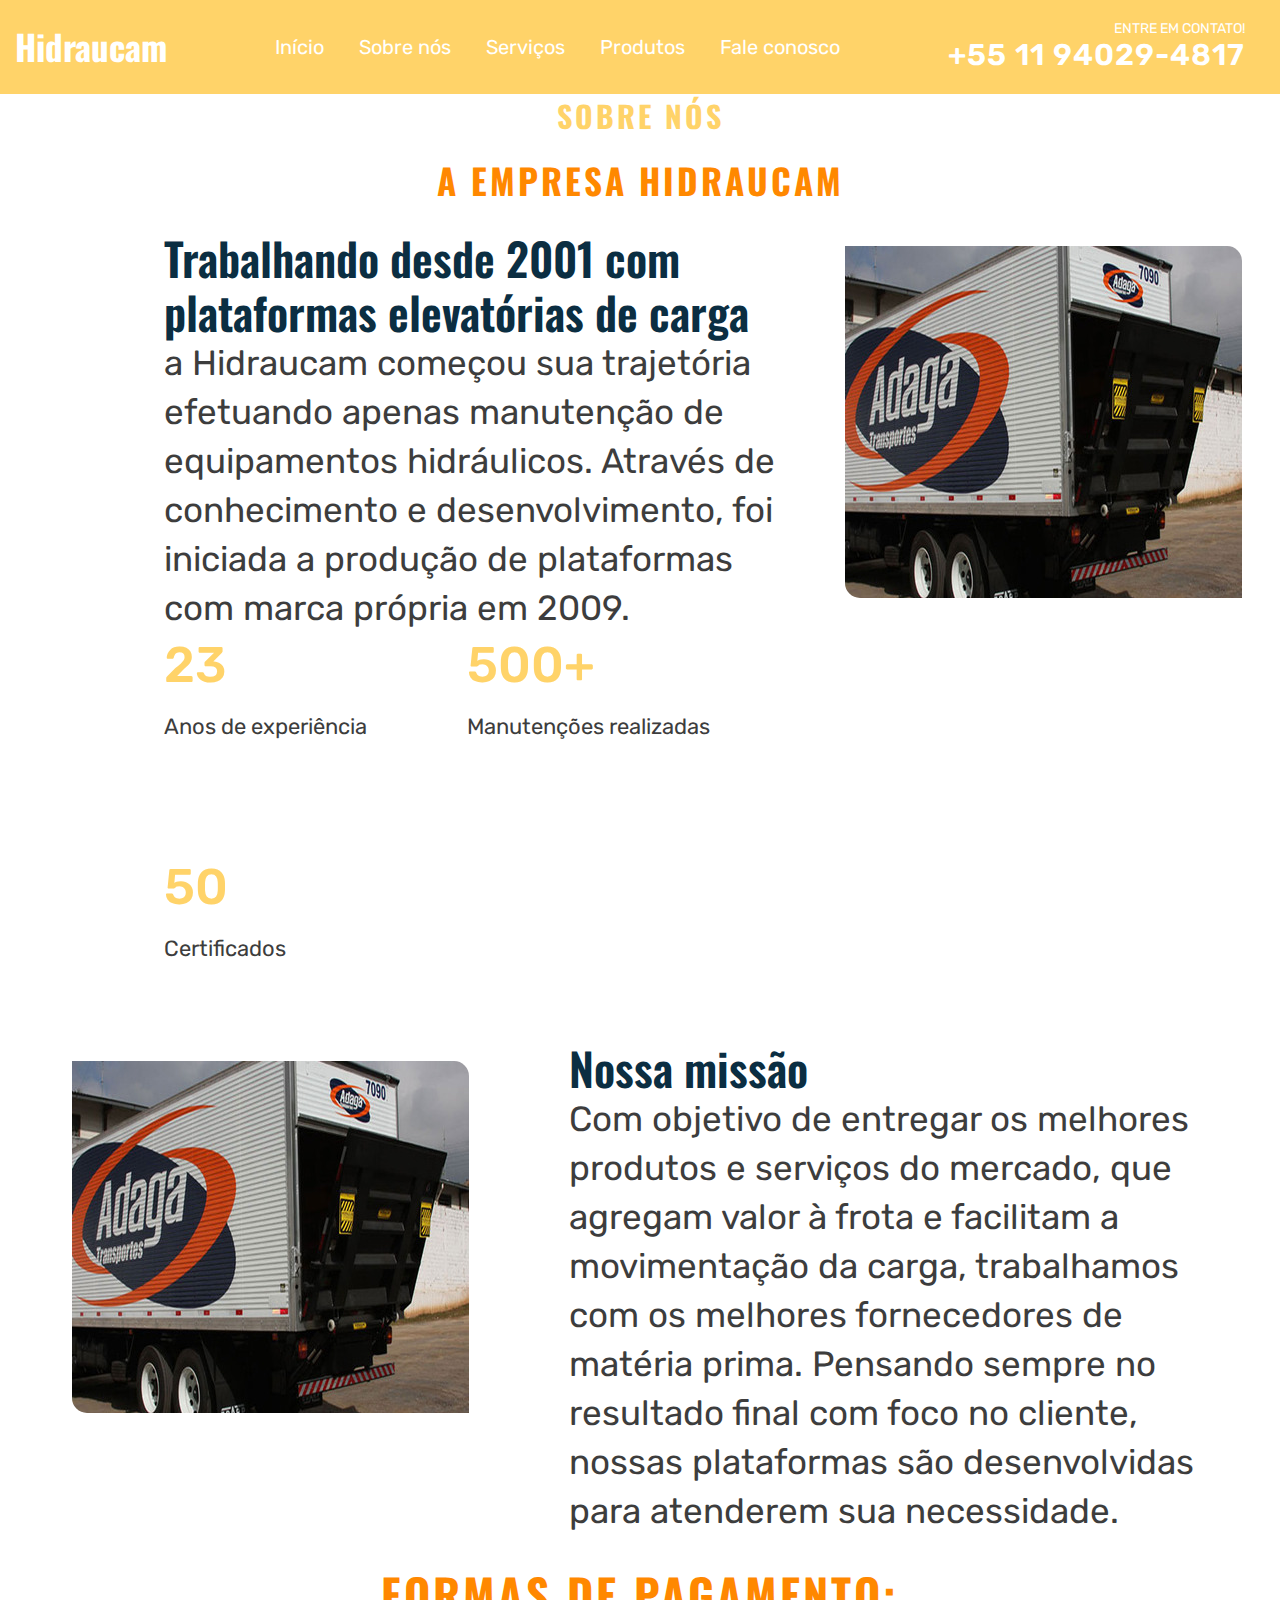
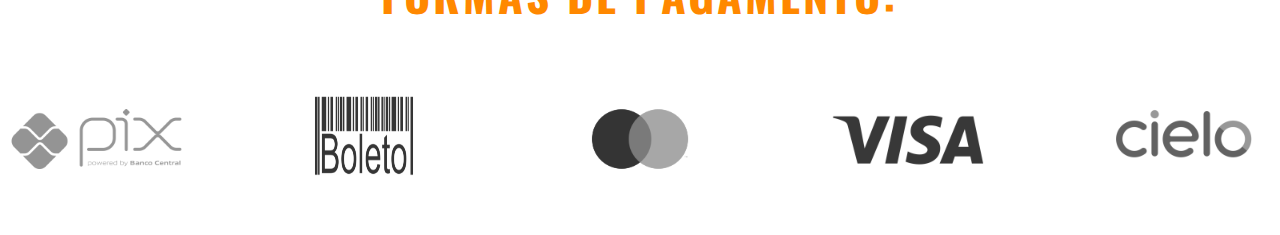
<file: aboutus.html>
<!DOCTYPE html>
<html lang="pt-br">

<head>
    <meta charset="UTF-8">
    <meta http-equiv="X-UA-Compatible" content="IE=edge">
    <meta name="viewport" content="width=device-width, initial-scale=1.0">
    <title>Hidraucam - Plataformas Hidráulicas</title>

    <!-- 
        - favicon (icone da guia do site)
    -->
    <link rel="shortcut icon" href="./favicon.png" type="image/x-icon">

    <!--
        - link do css
    -->
    <link rel="stylesheet" href="./assets/css/style.css">
    <link rel="stylesheet" href="./assets/css/about.css"

    <!--
        - Google font link
    -->
    <link rel="preconnect" href="https://fonts.googleapis.com">
    <link rel="preconnect" href="https://fonts.gstatic.com" crossorigin>
    <link
        href="https://fonts.googleapis.com/css2?family=Oswald:wght@400;600;700&family=Rubik:wght@400;500;600;700&display=swap"
        rel="stylesheet">

    <!--
        carregar images
      -->
</head>

    <!--
        - HEADER
    -->
    
    <body>

        <header class="header active" data-header>
            <div class="container">

                <h1>
                    <a href="index.html" class="logo">Hidraucam</a>
                </h1>

                <nav class="navbar" data-navbar>

                    <div class="navbar-top">
                        <a href="#" class="logo">Hidraucam</a>

                        <button class="nav-close-btn" aria-label="Clsoe menu" data-nav-toggler>
                            <ion-icon name="close-outline"></ion-icon>
                        </button>
                    </div>

                    <ul class="navbar-list">

                        <li class="navbar-item">
                            <a href="#home" class="navbar-link" data-nav-link>
                                <span>Início</span>

                                <ion-icon name="chevron-forward"></ion-icon>
                            </a>
                        </li>
                        <li class="navbar-item">
                            <a href="#about" class="navbar-link" data-nav-link>
                                <span>Sobre nós</span>

                                <ion-icon name="chevron-forward"></ion-icon>
                            </a>
                        </li>

                        <li class="navbar-item">
                            <a href="#service" class="navbar-link" data-nav-link>
                                <span>Serviços</span>

                                <ion-icon name="chevron-forward"></ion-icon>
                            </a>
                        </li>

                        <li class="navbar-item">
                            <a href="#product" class="navbar-link" data-nav-link>
                                <span>Produtos</span>

                                <ion-icon name="chevron-forward"></ion-icon>
                            </a>
                        </li>

                        <li class="navbar-item">
                            <a href="#" class="navbar-link" data-nav-link>
                                <span>Fale conosco</span>

                                <ion-icon name="chevron-forward"></ion-icon>
                            </a>
                        </li>

                    </ul>

                </nav>

                <div class="header-contact">

                    <div>
                        <p class="contact-label">Entre em contato!</p>

                        <a href="tel:+55 11 94029-4817" class="contact-number">+55 11 94029-4817</a>
                    </div>

                    <div class="contact-icon">
                        <ion-icon name="call-outline"></ion-icon>
                    </div>

                </div>

                <button class="nav-open-btn" aria-label="Open menu" data-nav-toggler>
                    <ion-icon name="menu-outline"></ion-icon>
                </button>

                <div class="overlay" data-nav-toggler data-overlay></div>

            </div>
        </header>

        <main>
            <article>
                <div class="titleAboutus">
                    <h2>SOBRE NÓS</h2>
                </div>

                <div class="section-subtitle custom-about">
                    <h3>A EMPRESA HIDRAUCAM
                    </h3>
                </div>

                <div class="information">
                    <div class="information-container">
                        <h2 class="h2 section-title">Trabalhando desde 2001 com plataformas elevatórias de carga</h2>
                        <p class="section-text">a Hidraucam começou sua trajetória efetuando apenas manutenção de
                            equipamentos hidráulicos.
                            Através de conhecimento e desenvolvimento, foi iniciada a produção de plataformas com marca
                            própria
                            em 2009.
                        <div class="numbers">
                            <div class="number-item">
                                <span>23</span>
                                <p>Anos de experiência</p>
                            </div>
                            <div class="number-item">
                                <span>500+</span>
                                <p>Manutenções realizadas</p>
                            </div>
                            <div class="number-item">
                                <span>50</span>
                                <p>Certificados</p>
                            </div>
                        </div>
                        </p>
                    </div>
                    <div class="figure-about">
                        <figure class="about-us-img">
                            <img src="./assets/images/project-5.jpg" alt="about-us-image-1">
                        </figure>
                    </div> 
                </div>


                <div class="information2">
                    <div class="figure-about2">
                        <figure class="about-us-img">
                            <img src="./assets/images/project-5.jpg" alt="about-us image 1">
                        </figure>
                    </div> 
                    <div class="information-container2">
                        <h2 class="h2 section-title">Nossa missão</h2>
                        <p class="section-text">Com objetivo de entregar os melhores produtos e serviços do mercado, que
                            agregam valor à frota e
                            facilitam a movimentação da carga, trabalhamos com os melhores fornecedores de matéria
                            prima.
                            Pensando sempre no resultado final com foco no cliente, nossas plataformas são desenvolvidas
                            para
                            atenderem sua necessidade.</p>
                    </div>
                </div>


                <div class="paymethod">
                    <div class="section-subtitle custom-about">
                        <h2>Formas de pagamento: </h2>
                    </div>
                    <div class="container-paymethod">
                        <img src="assets/images/pix.png" alt="forma-de-pagamento" class="img-paymethod" />
                        <img src="assets/images/boleto.png" alt="forma-de-pagamento" class="img-paymethod" />
                        <img src="assets/images/mastercard.png" alt="forma-de-pagamento" class="img-paymethod" />
                        <img src="assets/images/visa.png" alt="forma-de-pagamento" class="img-paymethod" />
                        <img src="assets/images/cielo.png" alt="forma-de-pagamento" class="img-paymethod" />
                    </div>
                </div>
            </article>
        </main>
    </body>

    </html>
</file>
<file: assets/css/style.css>
/*----------------------------------------
    #style.css
----------------------------------------*/

/**
 * copyright 2023 Hidraucam
 */





/*----------------------------------------
    #PROPRIEDADES
----------------------------------------*/

:root {

    /**
    *cores
    */

    --main-color: #222831;
    --second-color: #393E46;
    --third-color: #FFD369;
    --white: hsl(0, 0%, 100%);
    --green-blue-crayola: hsl(202, 75%, 47%);
    --prussian-blue: hsl(202, 72%, 15%);
    --eerie-black: hsl(210, 11%, 15%);
    --dark-orange: hsl(32, 100%, 50%);
    --alice-blue: hsl(203, 100%, 97%);
    --light-gray: hsl(0, 0%, 80%);
    --indigo-dye: hsl(202, 64%, 26%);
    --cultured-1: hsl(0, 0%, 94%);
    --cultured-2: hsl(0, 0%, 95%);
    --cultured-3: hsl(0, 0%, 95%);
    --plutinum: hsl(0, 0%, 91%);
    --black_60: hsla(0, 0%, 0%, 0.6);
    --black: hsl(0, 0%, 0%);
    --onyx: hsl(0, 0%, 24%);

    /**
    *tipografia
    */

    --ff-oswald: 'Oswald', sans-serif;
    --ff-rubik: 'Rubik', sans-serif;

    --fs-1: 6rem;
    --fs-2: 5rem;
    --fs-3: 4rem;
    --fs-4: 3rem;
    --fs-5: 2.2rem;
    --fs-6: 2rem;
    --fs-7: 1.8rem;
    --fs-8: 1.5rem;
    --fs-9: 1.4rem;
    --fs-10: 1.2rem;

    --fw-500: 500;
    --fw-600: 600;
    --fw-700: 700;
    --fw-800: 800;

   /**
   * espaçamento
   */

  --section-padding: 50px;

  /**
   * sombras
   */
   
  --shadow-1: 2px 0 50px hsla(0, 0%, 0%, 0.2);
  --shadow-2: 0px 40px 60px hsla(202, 75%, 47%, 0.7);
  --shadow-3: 0px 0px 60px hsla(202, 75%, 47%, 0.5);

  /**
   * transições
   */

    --transition: 0.25s ease;
    --cubic-in: cubic-bezier(0.51, 0.03, 0.64, 0.28);
    --cubic-out: cubic-bezier(0.33, 0.85, 0.4, 0.96);

}





/*----------------------------------------
    #DEFINIÇÕES
----------------------------------------*/

*,
*::before,
*::after {
  margin: 0;
  padding: 0;
  box-sizing: border-box;
}

li { list-style: none; }

a {
  text-decoration: none;
  color: inherit;
}

a,
img,
time,
span,
input,
button,
ion-icon { display: block; }

img { height: auto; }

input,
button {
  background: none;
  border: none;
  font: inherit;
}

input { width: 100%; }

button { cursor: pointer; }

ion-icon { pointer-events: none; }

html {
  font-family: var(--ff-rubik);
  font-size: 10px;
  scroll-behavior: smooth;
}

body {
  background-color: var(--white);
  color: var(--onyx);
  font-size: 1.6rem;
  line-height: 1.7;
}

:focus-visible { outline-offset: 4px; }

::-webkit-scrollbar { width: 12px; }

::-webkit-scrollbar-track { background-color: var(--cultured-2); }

::-webkit-scrollbar-thumb {
  background-color: hsl(0, 0%, 80%);
  border: 2px solid var(--cultured-2);
}

::-webkit-scrollbar-thumb:hover { background-color: hsl(0, 0%, 70%); }





/*----------------------------------------
    #CODIGOS REUTILIZAVEIS
----------------------------------------*/

.container { padding-inline: 15px; }

.section { padding-block: var(--section-padding); }

.h1,
.h2,
.h3 {
  font-family: var(--ff-oswald);
  line-height: 1.2;
  font-weight: var(--fw-600);
}

.h1 {
  font-size: var(--fs-3);
  text-transform: uppercase;
}

.h2,
.h3 { color: var(--prussian-blue); }

.h2 { font-size: var(--fs-4); }

.h3 { font-size: var(--fs-5); }

.img-holder {
    background-color: var(--light-gray);
    aspect-ratio: var(--width) / var(--height);
}

.img-cover {
    width: 100%;
    height: 100%;
    object-fit: cover;
  }

.section-subtitle {
    color: var(--third-color);
    text-transform: uppercase;
    font-size: var(--fs-6);
    font-family: var(--ff-oswald);
    font-weight: var(--fw-600);
    letter-spacing: 3px;
    margin-block-end: 10px;
}

.section-text { line-height: 1.4; }

.btn {
    position: relative;
    color: var(--white);
    background-color: var(--third-color);
    max-width: max-content;
    font-size: var(--fs-9);
    letter-spacing: 1px;
    padding-block: 10px;
    padding-inline: 15px 50px;
  }
  
.btn::before,
.btn::after {
    content: "";
    position: absolute;
    transition: var(--transition);
  }
  
.btn::before {
    top: 50%;
    right: 15px;
    width: 25px;
    height: 1px;
    background-color: var(--white);
  }
  
.btn::after {
    top: -6px;
    right: -6px;
    bottom: -6px;
    width: 20px;
    border: 2px solid var(--third-color);
    z-index: -1;
  }
  
.btn:is(:hover, :focus)::before { width: 33px; }
  
.btn:is(:hover, :focus)::after { width: 40px; }
  
.grid-list {
    display: grid;
    gap: 30px;
  }
  
.btn-link {
    color: var(--third-color);
    font-size: var(--fs-7);
    text-transform: uppercase;
    display: flex;
    align-items: center;
    gap: 5px;
    overflow: hidden;
  }
  
.btn-link > * {
    transform: translateX(-22px);
    transition: var(--transition);
  }
  
.btn-link:is(:hover, :focus) > * { transform: translateX(0); }
  
.w-100 { width: 100%; }
  




/*----------------------------------------
    #HEADER
----------------------------------------*/


.header-contact { display: none; }

.header {
    position: fixed;
    top: 0;
    left: 0;
    width: 100%;
    padding-block: 15px;
    z-index: 4;
    transition: var(--transition);
}

.header.active { background-color: var(--third-color); }

.header .container{
    display: flex;
    justify-content: space-between;
    align-items: center;
    gap: 30px;
}

.logo {
    font-family: var(--ff-oswald);
    color: var(--white);
    font-size: 3rem;
}

.nav-open-btn{
    color: var(--white);
    font-size: 35px;
}

.nav-open-btn ion-icon { --ionicon-stroke-width: 40px}

.navbar {
    position: fixed;
    top: 0;
    left: -300px;
    max-width: 300px;
    width: 100%;
    height: 100%;
    background-color: var(--white);
    box-shadow: var(--shadow-1);
    z-index: 3;
    visibility: hidden;
    transition: 0.25s var(--cubic-in);
}

.navbar.active {
    visibility: visible;
    transform: translateX(300px);
    transition: 0.5s var(--cubic-out);
}

.navbar-top{
    display: flex;
    justify-content: space-between;
    align-items: center;
    border-block-end: 1px solid var(--plutinum);
    padding: 30px 20px;
}

.navbar-top .logo{
    color: var(--third-color);
    font-size: 3rem;
}

.nav-close-btn{ font-size: 25px;}

.nav-close-btn ion-icon { --ionicon-stroke-width: 40px; }

.navbar-item:not(:last-child) { border-block-end: 1px solid var(--plutinum); }

.navbar-link{
    color: var(--main-color);
    display: flex;
    justify-content: space-between;
    align-items: center;
    padding: 15px;
    transition: var(--transition);
    font-size: 2rem;
}

.navbar-link:is(:hover, :focus) {
    background-color: var(--cultured-1);
    color: var(--dark-orange);
}

.overlay {
    position: fixed;
    inset: 0;
    background-color: var(--black_60);
    z-index: 2;
    visibility: hidden;
    opacity: 0;
    transition: var(--transition);
}

.overlay.active{
    visibility: visible;
    opacity: 1;
}







/*----------------------------------------
    #INDEX
----------------------------------------*/

.hero {
    position: relative;
    min-height: 100vh;
    background-repeat: no-repeat;
    background-size: cover;
    background-position: center;
    display: grid;
    place-content: center;
    padding-block-start: calc(var(--section-padding) + 85px);
    z-index: 1;
}

.hero-content {
    background-color: var(--black_60);
    color: var(--white);
    text-align: center;
    padding: 30px;
}
    
.hero-title .span{
    color: var(--third-color);
    font-size: var(--fs-2);
    font-weight: var(--fw-700);
}

.hero-text { margin-block: 20px 15px;}

.btn-outline {
    max-width: max-content;
    margin-inline: auto;
    font-size: var(--fs-9);
    font-weight: var(--fw-500);
    text-transform: uppercase;
    border: 1px solid var(--white);
    padding: 8px 20px;
    transition: var(--transition);
}

.btn-outline:is(:hover, :focus) {
    background-color: var(--third-color);
    border-color: var(--third-color);
}

.hero-shape {
    position: absolute;
    z-index: -1;
    animation: move 2s ease-in-out infinite alternate;
}

.hero .shape-1{
    top: 100px;
    left: 30px;
}

.hero .shape-2{
    bottom: 80px;
    right: 30px;
}

@keyframes move {
    0% { transform: translateY(0); }
    100% { transform:  translateY(20px); }
}






/*----------------------------------------
    #SOBRE NOS
----------------------------------------*/

.about-banner {
    position: relative;
    box-shadow: var(--shadow-2);
    max-width: 300px;
    margin-block-end: 60px;
}

.about .abs-img-2 { display: none; }

.about .abs-img-1 {
    position: absolute;
    bottom: 40px;
    right: 0;
    animation: move 2s ease-in-out infinite alternate;
}

.about :is(.section-title, .section-text) { margin-block-end: 20px; }

.about-list { margin-block-end: 40px; }

.about-item {
    display: flex;
    align-items: flex-start;
    gap: 15px;
}

.about-text { font-size: var(--fs-8); }

.about-icon {
    max-width: max-content;
    color: var(--dark-orange);
    margin-block-start: 8px;
}

.about-item:not(:last-child) { margin-block-end: 10px;}




/*----------------------------------------
    #PRODUTOS
----------------------------------------*/

.project { background-color: #f7f7f7; }

.project :is(.section-subtitle, .section-title, .section-title) { text-align: center; }

.project .section-text { margin-block: 20px 50px; }

.project-card { position: relative; }

.project-card .action-btn {
  background-color: var(--third-color);
  color: var(--white);
  font-size: 28px;
  padding: 16px;
  position: absolute;
  top: 30px;
  left: 30px;
  opacity: 0;
  transition: var(--transition);
}

.project-card:is(:hover, :focus-within) .action-btn { opacity: 1; }

.project-card .card-tag {
  color: var(--main-color);
  font-size: var(--fs-9);
}

.project-card .card-content {
  position: relative;
  background-color: var(--white);
  padding: 20px 30px;
  margin-block-start: -50px;
  margin-inline-start: 30px;
}

.project-card .h3 { font-size:  var(--fs-7); }

.project-card .card-title { transition: var(--transition); }

.project-card :is(.card-title, .card-link):is(:hover, :focus) { color: var(--third-color); }

.project-card .card-link {
  color: var(--prussian-blue);
  font-size: var(--fs-10);
  font-weight: var(--fw-600);
  text-transform: uppercase;
  margin-block-start: 5px;
  transition: var(--transition);
}

.project-list {
  display: flex;
  overflow-x: auto;
  gap: 20px;
  padding-block-end: 40px;
  scroll-snap-type: inline mandatory;
}

.project-item {
  min-width: 100%;
  scroll-snap-align: start;
}

.project-list::-webkit-scrollbar { height: 15px; }

.project-list::-webkit-scrollbar-track { outline: 2px solid var(--third-color); }

.project-list::-webkit-scrollbar-thumb {
  border: 3px solid var(--cultured-1);
  background-color: var(--dark-orange);
}

.project-list::-webkit-scrollbar-button { width: calc(25% - 40px); }


/*----------------------------------------
    #SERVIÇOS(INDEX FEATURE)
----------------------------------------*/




.feature .title-wrapper { margin-block-end: 30px; }

.feature .section-text { margin-block: 20px 40px; }

.feature-card {
  position: relative;
  padding: 30px;
  text-align: center;
  border: 1px solid var(--third-color);
  transition: var(--transition);
}

.feature-card:is(:hover, :focus-within) { box-shadow: var(--shadow-1); }

.feature-card::before {
  content: var(--card-number);
  color: var(--cultured-1);
  font-family: var(--ff-oswald);
  font-size: var(--fs-1);
  font-weight: var(--fw-700);
  line-height: 1;
  transition: var(--transition);
}

.feature-card:is(:hover, :focus-within)::before { color: var(--dark-orange); }

.feature-card .card-icon {
  background-color: var(--alice-blue);
  width: 170px;
  height: 170px;
  display: grid;
  place-content: center;
  border-radius: 50%;
  margin-inline: auto;
  margin-block-end: 30px;
}

.feature-card .card-text { margin-block: 20px 40px; }

.feature-card .card-btn {
  color: var(--prussian-blue);
  font-size: 24px;
  border: 2px solid var(--prussian-blue);
  max-width: max-content;
  margin-inline: auto;
  padding: 10px 18px;
}


/*-----------------------------------*\
  #GALERIA
\*-----------------------------------*/

.blog :is(.section-subtitle, .section-title, .section-text) { text-align: center; }

.blog .section-text { margin-block: 20px 50px; }

.blog-card .card-content { position: relative; }

.blog-card .card-meta {
  background-color: var(--prussian-blue);
  color: var(--white);
  text-align: center;
  font-size: var(--fs-5);
  font-family: var(--ff-oswald);
  font-weight: var(--fw-600);
  line-height: 1.5;
  max-width: max-content;
  margin-inline: auto 20px;
  margin-block: -80px 20px;
  padding: 20px 25px;
  box-shadow: -8px 8px 0 var(--third-color);
}

.blog-card .card-meta .span {
  color: var(--dark-orange);
  font-size: var(--fs-3);
  font-weight: var(--fw-700);
  line-height: 0.75;
}

.blog-card .card-text { margin-block: 15px; }

.blog-custom {
  color: var(--dark-orange);
}




/*----------------------------------------
    #FOOTER(PEZINHOO)
----------------------------------------*/

.footer {
  background-color: var(--plutinum);
  color: var(--prussian-blue);
}

.footer-top {
  display: grid;
  gap: 40px;
}

.footer .logo {
  color: #F5B400;
  font-weight: var(--fw-800);
  font-size: 3.2rem;
}

.footer-text { margin-block: 10px 30px; }

.social-list {
  display: flex;
  gap: 10px;
}

.social-link {
  background-color: #F5B400;
  color: var(--white);
  font-size: 20px;
  padding: 12px;
  transition: var(--transition);
}

.social-link:is(:hover, :focus) { background-color: var(--dark-orange); }

.footer-list-title {
  font-size: var(--fs-6);
  max-width: max-content;
  padding-block-end: 10px;
  border-block-end: 3px solid var(--third-color);
  margin-block-end: 20px;
}

.footer-link { padding-block: 6px; }

.footer-bottom {
  padding-block: 40px;
  border-block-start: 1px solid var(--prussian-blue);
  font-size: var(--fs-9);
  color: var(--indigo-dye);
}

.copyright-link { display: inline-block; }



/*-----------------------------------*\
  #VOLTAR PRA CIMA
\*-----------------------------------*/
.back-top-btn {
  position: fixed;
  bottom: 10px;
  right: 20px;
  background-color: var(--eerie-black);
  color: var(--white);
  font-size: 20px;
  padding: 10px;
  border-radius: 50%;
  z-index: 3;
  opacity: 0;
  visibility: hidden;
  transition: var(--transition);
}

.back-top-btn.active {
  opacity: 1;
  visibility: visible;
  transform: translateY(-10px);
}


/*-----------------------------------*\
  #SCROLL BAR(BARRA)
\*-----------------------------------*/


::-webkit-scrollbar{
  width: 1.5rem;
}

::-webkit-scrollbar-thumb{
  background-color: var(--third-color);
}

::-webkit-scrollbar-thumb:hover{
  background-color: var(--dark-orange);
}






/*-----------------------------------*\
  #RESPONSIVIDADE TELA(MEDIA)
\*-----------------------------------*/

/**
 * TELAS MAIORES Q 540px
 */

 @media (min-width: 540px) {

  /**
   * CODIGOS REUTILIZAVEIS
   */

  .btn {
    font-size: var(--fs-7);
    padding-inline: 30px 60px;
  }



  /**
   * CABECALHO(HEADER)
   */

  .header-contact {
    color: var(--white);
    display: flex;
    align-items: center;
    gap: 20px;
    text-align: right;
    line-height: 1.2;
    margin-inline-start: auto;
  }

  .header .contact-label {
    text-transform: uppercase;
    font-size: var(--fs-9);
  }

  .header .contact-number {
    font-size: var(--fs-6);
    font-weight: var(--fw-600);
    letter-spacing: 1px;
  }

  .header .contact-icon {
    font-size: 35px;
    opacity: 0.6;
  }



  /**
   * SOBRE NOS
   */

  .about .abs-img-2 {
    display: block;
    position: absolute;
    width: 400px;
    bottom: 0;
    left: 50px;
    z-index: -1;
  }

  .about .abs-img-1 { right: -200px; }

}





/**
 * TELAS MAIORES Q 640px
 */

@media (min-width: 640px) {

  /**
   * CODIGOS REUTILIZAVEIS
   */

  .h1 { --fs-3: 5rem; }

  .container {
    max-width: 540px;
    width: 100%;
    margin-inline: auto;
  }



  /**
   * CABECALHO (HEADER)
   */

  .header .container { max-width: unset; }

  .header .logo { font-size: 3.5rem; }



  /**
   * FOTO DE FUNDO(HERO)
   */

  .hero { justify-content: flex-start; }

  .hero .shape-1 { left: 45px; }

  .hero-content {
    background-color: transparent;
    text-align: left;
  }

  .hero-title .span { --fs-2: 6rem; }

  .hero-text { max-width: 30ch; }

  .btn-outline { margin-inline: 0; }

}





/**
 * TELA RESPONSIVA PRA TELAS MAIORES Q 768px
 */

@media (min-width: 768px) {

  /**
   * CODIGOS REUTILIZAVEIS
   */

  .container { max-width: 720px; }

  .h1 { --fs-3: 6rem; }

  .grid-list { grid-template-columns: 1fr 1fr; }



  /**
   * FOTO DE FUNDO (INDEX/HERO)
   */

  .hero-title .span { --fs-2: 7rem; }

  .hero-text {
    font-size: var(--fs-7);
    max-width: 40ch;
    margin-block-end: 40px;
  }

  .btn-outline {
    font-size: var(--fs-7);
    padding: 12px 30px;
  }



  /**
   * PRODUTOS
   */

   .project-list { gap: 80px; }

   .project-item { min-width: calc(50% - 40px); }




  /**
   * SERVIÇOS
   */

  .feature-card::before { --fs-1: 10rem; }





  /**
   * PEZINHO / FOOTER
   */

  .footer-top { grid-template-columns: 1fr 1fr; }

}


  /**
   BANNER FALE CONOSCO(PAGINA SERVIÇOS)
   */

   .newsletter { margin-block-start: 110px;}

   .newsletter .container { position: relative;}

    
   .newsletter-banner .img-holder{
    color: transparent;
   }

   .newsletter .section-title { --fs-4: 4rem}

   .newsletter-btn {
    font-size: var(--fs-5);
    padding: 10px 30px;
   }






   /**
   * TELA RESPONSIVA PARA TELAS MAIORES Q 992px
   */

@media (min-width: 992px) {

  /**
   * PROPRIEDADE CUSTOM(ESPECIFICA DESSE TAMANHO DE TELA)
   */

  :root {

    /**
     * tipografia
     */

    --fs-4: 4.5rem;

    /**
     * espaçamento
     */

    --section-padding: 120px;

  }



  /**
   * CODIGOS REUTILIZAVEIS
   */
  
  .container { max-width: 960px; }

  .h1 { --fs-3: 10rem; }

  .section-subtitle { --fs-6: 3rem; }

  .section-text {
    max-width: 70ch;
    margin-inline: auto;
  }

  .grid-list { grid-template-columns: repeat(3, 1fr); }



  /**
   * CABECALHO / HEADER
   */
  
  .nav-open-btn,
  .navbar-top,
  .navbar-link > ion-icon { display: none; }

  .navbar,
  .navbar.active { all: unset; }

  .navbar-list {
    display: flex;
    gap: 5px;
  }

  .navbar-item:not(:last-child) { border-block-end: none; }

  .navbar-link { color: var(--white); }

  .navbar-link:is(:hover, :focus) { background-color: transparent; }

  .header-contact { margin-inline-start: 0; }



  /**
   * INDEX E HERO APENAS
   */
  
  .hero { grid-template-columns: 1fr; }

  .hero-content { padding: 0; }

  .hero-title .span { --fs-2: 12rem; }



  /**
   * SOBRE NOS
   */

  .about .container {
    display: grid;
    grid-template-columns: 1fr 1fr;
    align-items: center;
    gap: 30px;
  }

  .about-banner { margin-block-end: 0; }

  .about .abs-img-1 { right: -100px; }

  .about :is(.section-title, .section-text) { margin-block-end: 35px; }


  /**
   * PRODUTOS
   */

   .project-item { min-width: calc(33.33% - 53.33px); }




  /**
   * SERVIÇOS + ESTILIZAÇÃO TAMANHO
   */

  .feature .title-wrapper {
    display: grid;
    grid-template-columns: 1fr 1fr;
    align-items: center;
    justify-items: self-end;
  }

  .feature .section-text { margin-block-end: 0; }

  .feature-list { margin-block-start: 120px; }

  .feature-card { padding-block-start: 80px; }

  .feature-card::before {
    --fs-1: 16rem;
    position: absolute;
    top: -90px;
    left: 20px;
  }




  /**
   * GALERIA
   */

   .blog-list { grid-template-columns: 1fr 1fr; }

   /**
   * BANNER (PAGINA SERVIÇOS)
   */

   .newsletter { padding-block: 30px;}

   .newsletter.newsletter-banner { bottom: -30px;}

   .newsletter-content{
    max-width: 600px;
    display: grid;
   }

   .newsletter-content {
    margin-inline-start: auto;
   }

   .newsletter .newsletter-banner {
    position: absolute;
    bottom: -50px;
    left: 0;
    margin-block-end: 0;
   }
 


  /**
   * PEZINHO / FOOTER
   */

  .footer-top {
    grid-template-columns: repeat(4, 1fr);
    justify-items: self-end;
  }

  .copyright { text-align: center; }

}





/**
 * RESPONSIVIDADE PARA TELAS MAIORES Q 1200px
 */

@media (min-width: 1200px) {

  /**
   * CODIGOS REUTILIZAVEIS
   */

  .container { max-width: 1180px; }

  .h1 { --fs-3: 12rem; }



  /**
   * CABECALHO HEADER
   */

  .header .contact-number { --fs-6: 3rem; }



  /**
   * INDEX SIZE E HERO
   */

  .hero {
    padding-block-start: 150px;
    background-position: left;
  }

  .hero-title .span { --fs-2: 14rem; }

  .hero-text { --fs-7: 2.4rem; }



  /**
   * SOBRE NOSS
   */

  .about-banner { max-width: 370px; }

  .about .abs-img-2 { width: max-content; }





  /**
   * PEZINHO / FOOTER
   */

  .footer-top { padding-block: 60px; }

}









/*----------------------------------------

    PAGINA SERVIÇOS

----------------------------------------*/






/*----------------------------------------
    #SERVIÇOS(PAGINA ISOLADA)
----------------------------------------*/

.service { background-color: #f7f7f7}

.service :is(.section-subtitle, .section-title, .section-text) { text-align: center; }

.service .section-title { margin-block-end: 20px; }

.service .section-text { margin-block-end: 50px; }

.service-card {
  background-color: var(--white);
  padding: 30px;
  border: 20px solid var(--cultured-3);
  transition: var(--transition);
}

.section-subtitle {
  color: var(--dark-orange);
}

.service-card:is(:hover, :focus-within) { border-color: var(--third-color); }



.service-card .card-title .span {
  display: inline-block;
  color: var(--dark-orange);
  font-size: var(--fs-3);
  margin-inline-end: 15px;
}

.service-card .card-text { margin-block: 10px 15px; }


/*----------------------------------------
    #BANNER SERVIÇOS TO FALE CONOSCO
----------------------------------------*/

.newsletter { background-color: var(--third-color);}

.newsletter .img-holder {
  background-color: transparent;
  margin-block-end: 20px;
  max-width: max-content;
}

.newsletter .section-title { margin-block-end: 20px;}

.newsletter-btn {
  background-color: var(--dark-orange);
  color: var(--white);
  font-family: var(--ff-oswald);
  font-weight: var(--fw-700);
  padding: 9px 20px;
  text-align: center;
}
</file>
<file: assets/css/about.css>
/*----------------------------------------

    PAGINA SOBRE NOS

----------------------------------------*/



.numbers span {
    color: var(--third-color);
    font-size: var(--fs-2);
    font-weight: var(--fw-500);
  }
  
  .titleAboutus {
    color: var(--third-color);
    text-transform: uppercase;
    font-size: var(--fs-6);
    font-family: var(--ff-oswald);
    font-weight: var(--fw-600);
    letter-spacing: 3px;
    margin-block-end: 10px;
    text-align: center;
    margin-top: 10vh;
  }
  
  .custom-about {
    text-align: center;
    color: var(--dark-orange);
  }
  
  .information {
    bottom: 5;
    display: flex;
    gap: 4%
  }
  
  .information-container {
    font-size: 35px;
    width: 50%;
    position: relative;
    margin-left: 12%;
    padding: 10px;
  }
  
  
  .figure-about img {
    max-width: 400px;
    border-radius: 0px 15px 0px 15px;
    position: relative;
    margin-block-end: 60px;
    top: 25px;
  }
  
  .numbers {
    display: flex;
    flex-wrap: wrap;
    margin-top: -10px;
    gap: 100px;
  }
  
  .number-item {
    font-size: 22px;
  }
  
  .figure-about2 img {
    max-width: 400px;
    border-radius: 0px 15px 0px 15px;
    position: relative;
    margin-block-end: 60px;
    margin-top:  5%;
  }
  
  .information2 {
    justify-content: center;
    margin-bottom: 20px;
    margin-top: 5%;
    display: flex;
    gap:  100px;
  }
  
  .information-container2 {
    font-size: 35px;
    width: 50%;
  }
  
  .img-paymethod{
    filter:   url("data:image/svg+xml;utf8,<svg xmlns=\'http://www.w3.org/2000/svg\'><filter id=\'grayscale\'><feColorMatrix type=\'matrix\' values=\'0.3333 0.3333 0.3333 0 0 0.3333 0.3333 0.3333 0 0 0.3333 0.3333 0.3333 0 0 0 0 0 1 0\'/></filter></svg>#grayscale");
    -webkit-filter: grayscale(100%);
    -moz-filter:    grayscale(100%);
    -ms-filter:     grayscale(100%);
    -o-filter:      grayscale(100%);
    filter: gray; 
    transition: all 0.6s ;
    z-index: 1;
  }
  
  .img-paymethod:hover{
    transform: scale(1.25, 1.25);
  }
  
  .img-paymethod { 
    width: 15%;
    max-width: 500px;  
  }
  
  .container-paymethod{ 
    display: flex;
    gap: 8rem;
    justify-content: center;
  }
  
  img:hover {
    filter: none;
    cursor: pointer;
  }
  
  
  
  
  /*----------------------------------------
      #SOBRE NÓS PÁGINA (RESPONSIVO)
  ----------------------------------------*/
  
  @media (max-width: 539px) {
  
    main{
      margin:auto;
      max-width: 1000px;
      justify-content: center;
      align-items: center;
      justify-items: center;
      align-content: center;
      display:flex;
    }
  
    .information {
      gap: 0px;
      margin: 30px;
     }
  
    .information-container {
      width: 200%; 
      margin-left: 0px;
      flex-wrap: wrap; 
      margin: auto;
    }
  
    .numbers{
      display: flex;
      gap: 20px;
    }
  
    .number-item{
      text-align: center;
      font-size: 14px;
      padding: 0 5px;
    }
  
  .number-item span {
      display:  inline-block;
      margin: 0 5px; 
  }
  
    .figure-about img {
      margin-bottom: 10px; 
      background-color: #000;
      margin-bottom: 20%;
      display: none;
      
    }
  
    .information2{
      flex-direction: column;
      gap: 0px;
      margin: 30px;
    }
  
    .information-container2{
      width: 100%; 
      margin-left: 0px;
      padding: 0px;
      
    }
  
    .figure-about2 img {
      background-color: #000;
      margin-bottom: 10%;
      display: none;
    }
  
    .container-paymethod{
      justify-content: center; 
      flex-wrap: wrap; 
      width: 100%;
      gap: 10px;
  
    }
  
    .img-paymethod {
      width: 150px; 
      }
  }
  
  @media (min-width: 540px) and (max-width: 639px){
    
    main{
      margin:auto;
      max-width: 1000px;
      justify-content: center;
      align-items: center;
      justify-items: center;
      align-content: center;
      display:flex;
    }
  
    .information {
      gap: 0px;
      margin: 30px;
     }
  
    .information-container {
      width: 200%; 
      margin-left: 0px;
      flex-wrap: wrap; 
      margin: auto;
    }
  
    .numbers{
      display: flex;
      gap: 20px;
    }
  
    .number-item{
      text-align: center;
      font-size: 14px;
      padding: 0 5px;
    }
  
  .number-item span {
      display:  inline-block;
      margin: 0 5px; 
  }
  
    .figure-about img {
      margin-bottom: 10px; 
      background-color: #000;
      margin-bottom: 20%;
      display: none;
      
    }
  
    .information2{
      flex-direction: column;
      gap: 0px;
      margin: 30px;
    }
  
    .information-container2{
      width: 100%; 
      margin-left: 0px;
      padding: 0px;
      
    }
  
    .figure-about2 img {
      background-color: #000;
      margin-bottom: 10%;
      display: none;
    }
  
    .container-paymethod{
      justify-content: center; 
      flex-wrap: wrap; 
      width: 100%;
      gap: 10px;
    }
  
    .img-paymethod {
      width: 150px; 
      }
  }
  
  @media (min-width: 640px) and (max-width: 767px) {
  
    main{
      margin:auto;
      max-width: 1000px;
      justify-content: center;
      align-items: center;
      justify-items: center;
      align-content: center;
      display:flex;
    }
  
    .information {
      gap: 0px;
      margin: 30px;
     }
  
    .information-container {
      width: 200%; 
      margin-left: 0px;
      flex-wrap: wrap; 
      margin: auto;
    }
  
    .numbers{
      display: flex;
      gap: 20px;
    }
  
    .number-item{
      text-align: center;
      font-size: 18px;
      padding: 0 5px;
    }
  
  .number-item span {
      display:  inline-block;
      margin: 0 5px; 
  }
  
    .figure-about img {
      margin-bottom: 10px; 
      background-color: #000;
      margin-bottom: 20%;
      display: none;
      
    }
  
    .information2{
      flex-direction: column;
      gap: 0px;
      margin: 30px;
    }
  
    .information-container2{
      width: 100%; 
      margin-left: 0px;
      padding: 0px;
      
    }
  
    .figure-about2 img {
      background-color: #000;
      margin-bottom: 10%;
      display: none;
    }
  
    .container-paymethod{
      justify-content: center; 
      flex-wrap: wrap; 
      width: 100%;
      gap: 10px;
  
    }
  
    .img-paymethod {
      width: 200px; 
      }
  }
  
  @media (min-width: 768px) and (max-width: 991px) {
    main{
      margin:auto;
      max-width: 1000px;
      justify-content: center;
      align-items: center;
      justify-items: center;
      align-content: center;
      display:flex;
    }
  
    .information {
      gap: 0px;
      margin: 30px;
     }
  
    .information-container {
      width: 200%; 
      margin-left: 0px;
      flex-wrap: wrap; 
      margin: auto;
    }
  
    .numbers{
      display: flex;
      gap: 20px;
    }
  
    .number-item{
      text-align: center;
      font-size: 22px;
      padding: 0 5px;
    }
  
  .number-item span {
      display:  inline-block;
      margin: 0 5px; 
  }
  
    .figure-about img {
      margin-bottom: 10px; 
      background-color: #000;
      margin-bottom: 20%;
      display: none;
      
    }
  
    .information2{
      flex-direction: column;
      gap: 0px;
      margin: 30px;
    }
  
    .information-container2{
      width: 100%; 
      margin-left: 0px;
      padding: 0px;
      
    }
  
    .figure-about2 img {
      background-color: #000;
      margin-bottom: 10%;
      display: none;
    }
  
    .container-paymethod{
      justify-content: center; 
      flex-wrap: wrap; 
      width: 100%;
      gap: 10px;
  
    }
  
    .img-paymethod {
      width: 200px; 
      }
  }
  
  @media (min-width: 992px) and (max-width: 1199px) {
    main{
      margin:auto;
      max-width: 1000px;
      justify-content: center;
      align-items: center;
      justify-items: center;
      align-content: center;
      display:flex;
    }
  
    .titleAboutus{
      margin-top: 15%;
    }
  
    .information {
      gap: 0px;
      margin: 30px;
     }
  
    .information-container {
      width: 200%; 
      margin-left: 0px;
      flex-wrap: wrap; 
      margin: auto;
    }
  
    .numbers{
      display: flex;
      gap: 20px;
    }
  
    .number-item{
      text-align: center;
      font-size: 30px;
      padding: 0 5px;
    }
  
  .number-item span {
      display:  inline-block;
      margin: 0 5px; 
  }
  
    .figure-about img {
      margin-bottom: 10px; 
      background-color: #000;
      margin-bottom: 20%;
      display: none;
      
    }
  
    .information2{
      flex-direction: column;
      gap: 0px;
      margin: 30px;
    }
  
    .information-container2{
      width: 100%; 
      margin-left: 0px;
      padding: 0px;
      
    }
  
    .figure-about2 img {
      background-color: #000;
      margin-bottom: 10%;
      display: none;
    }
  
    .container-paymethod{
      justify-content: center; 
      flex-wrap: wrap; 
      width: 100%;
      gap: 10px;
  
    }
  
    .img-paymethod {
      width: 200px; 
      }
  }
</file>
